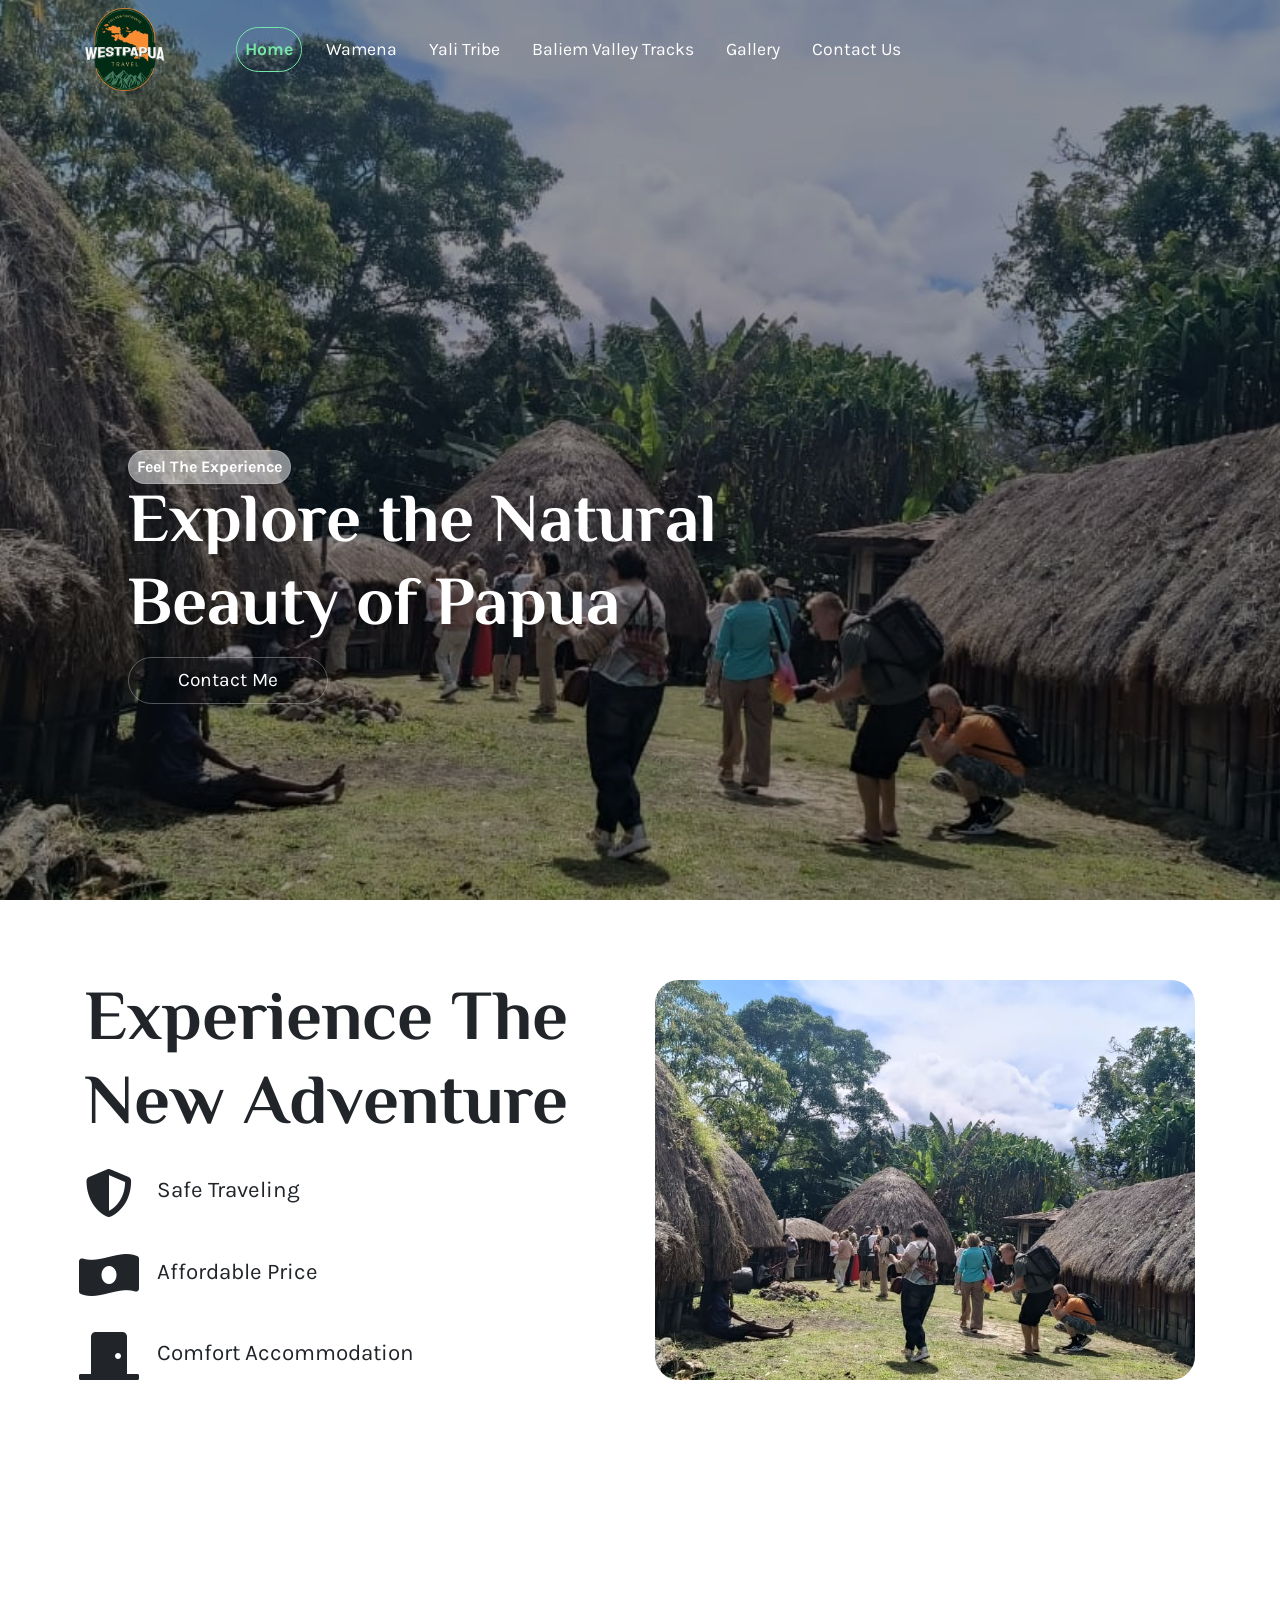
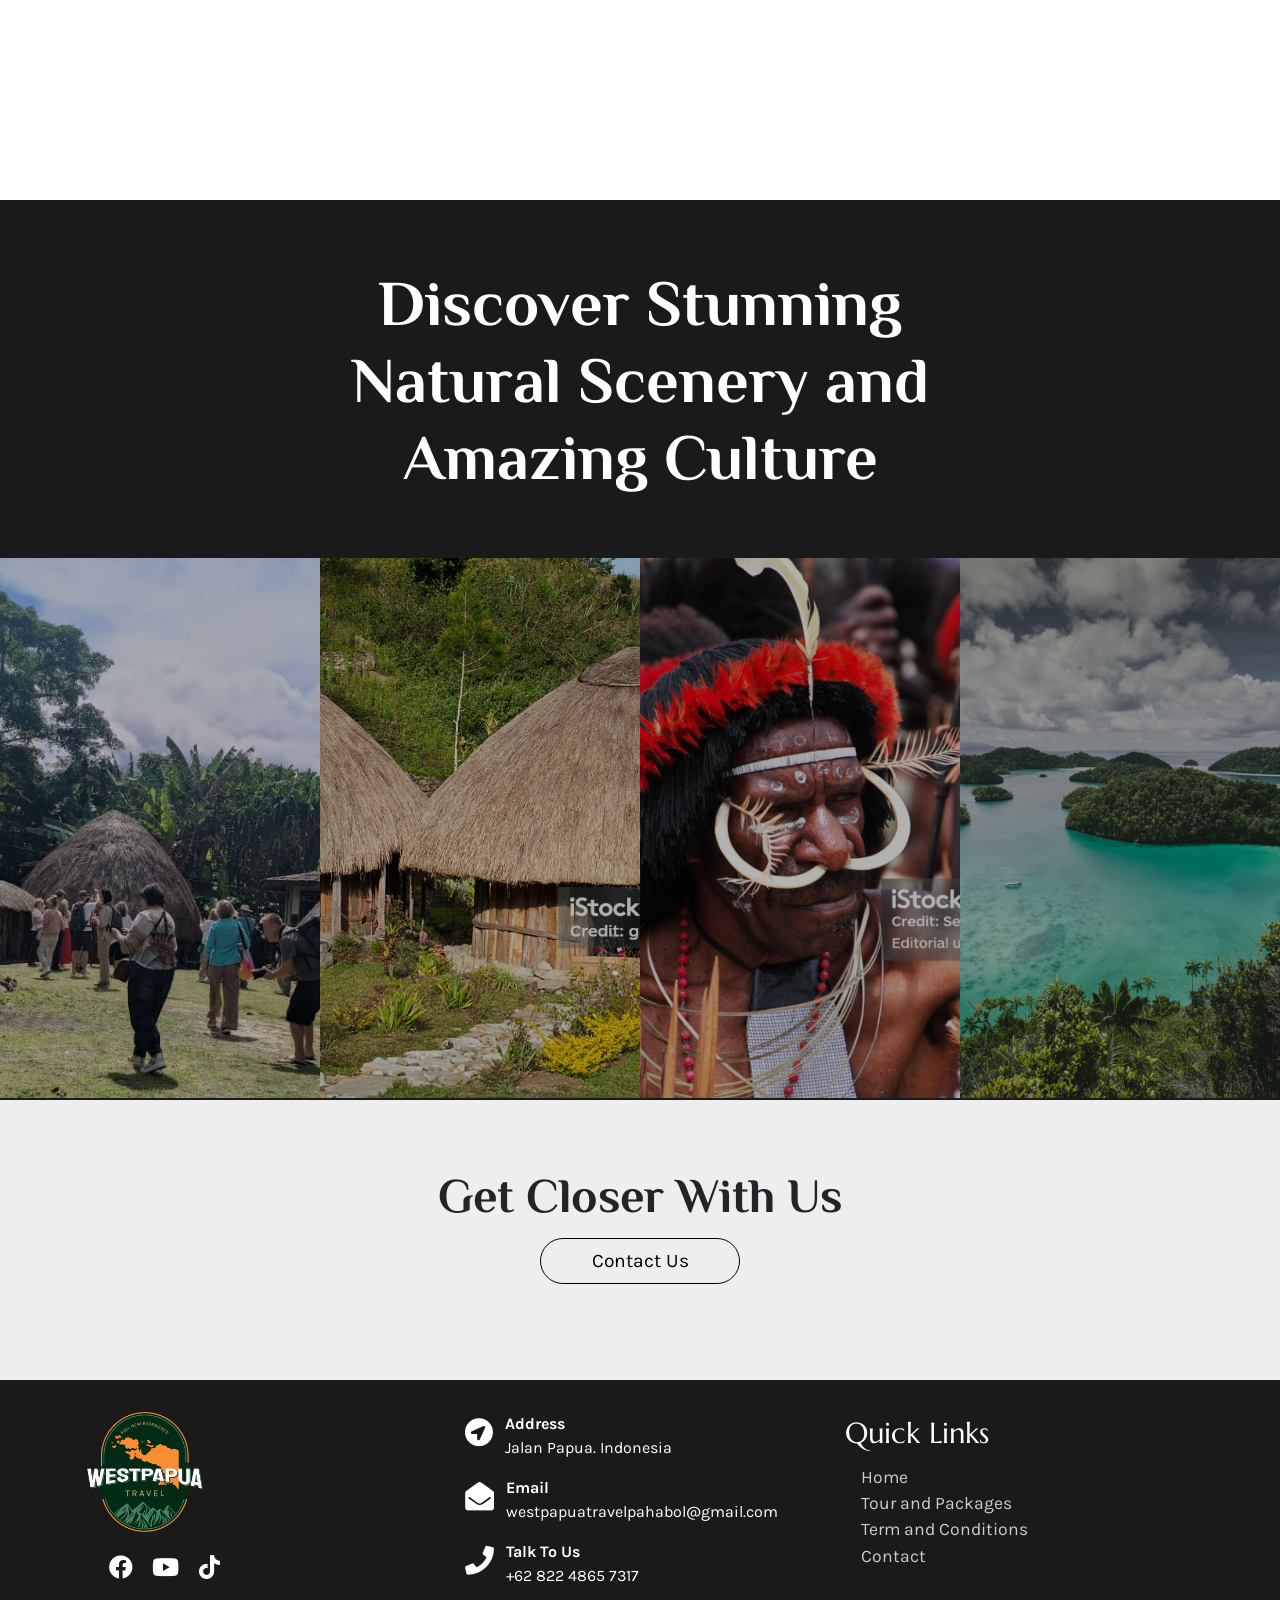
<file: index.html>
<!DOCTYPE html>
<html lang="en">

<head>
    <meta charset="UTF-8">
    <meta name="viewport" content="width=device-width, initial-scale=1.0">
    <title>West Papua Travel</title>
    <link rel="stylesheet" href="sass/bootstrap.min.css">
    <link rel="stylesheet" href="sass/all.css">
    <link rel="stylesheet" href="sass/slick-theme.css">
    <link rel="stylesheet" href="sass/slick.css">
    <link rel="stylesheet" href="sass/style.css">
</head>

<body>
    <header class="hehe">
        <nav class="navbar navbar-expand-lg sticky-nav navbar-dark">
            <div class="bg-blur"></div>
            <div class="container">
                <div class="ismobile">
                    <a class="navbar-brand" href="/">
                        <img src="img/logo.png" alt="Travel to Papua - Explorer Papua with Carlos"
                            title="Travel to Papua - Explorer Papua with Carlos" class="logo-mobile">

                    </a>
                </div>

                <button class="navbar-toggler collapsed" type="button" data-toggle="collapse"
                    data-target="#navbarCollapse" aria-controls="navbarCollapse" aria-expanded="false"
                    aria-label="Toggle navigation">
                    <i class="fa fa-bars" aria-hidden="true"></i>
                </button>
                <div class="navbar-collapse collapse" id="navbarCollapse">
                    <ul class="navbar-nav mr-auto">
                        <li class="nav-item isdesktop">
                            <a href="/">
                                <img class="logo" src="img/logo.png" alt="West Travel Papua" title="West Travel Papua">
                                <div class="namex">

                                </div>
                            </a>
                        </li>
                        <li class="nav-item active">
                            <a class="nav-link font-bold upper" href="#">Home</a>
                        </li>
                        <li class="nav-item ">
                            <a class="nav-link font-bold upper" href="program.html">Wamena</a>
                        </li>
                        <li class="nav-item ">
                            <a class="nav-link font-bold upper" href="profil.html">Yali Tribe</a>
                        </li>
                        <li class="nav-item ">
                            <a class="nav-link font-bold upper" href="berita.html">Baliem Valley Tracks</a>
                        </li>
                         <li class="nav-item ">
                            <a class="nav-link font-bold upper" href="gallery.html">Gallery</a>
                        </li>
                        <li class="nav-item ">
                            <a class="nav-link font-bold upper" href="berita.html">Contact Us</a>
                        </li>
                    </ul>

                </div>
            </div>
        </nav>
    </header>
    <main>
        <section class="banner">
            <div class="sliderx">
                <div class="all-image">
                    <div class="image">
                        <img src="img/bumper1.jpeg" alt="">
                    </div>
                    <div class="title-text">
                        <div class="badge">
                            <span>Feel The Experience</span>
                        </div>
                        <div class="title">
                            <h2>
                                Explore the Natural Beauty of Papua
                            </h2>
                        </div>
                        <div class="getintouch">
                            <a href="">
                                Contact Me
                            </a>
                        </div>
                    </div>
                </div>

                <div class="all-image">
                    <div class="image">
                        <img src="img/bumper-11.jpg" alt="">
                    </div>
                    <div class="title-text">
                        <div class="badge">
                            <span>Feel The Experience</span>
                        </div>
                        <div class="title">
                            <h2>
                                Explore the Natural Beauty of Papua 2
                            </h2>
                        </div>
                        <div class="getintouch">
                            <a href="">
                                Contact Me
                            </a>
                        </div>
                    </div>
                </div>
            </div>
        </section>
        <section class="whyus">
            <div class="container mt-5">
                <div class="row">
                    <div class="col-md-6">
                        <h3>Experience The New Adventure</h3>
                        <div class="margin-left5">
                            <ul class="fa-ul">
                                <li><i class="fa-li fas fa-shield-alt"></i>
                                    <div class="title">Safe Traveling</div>
                                </li>
                                <li><i class="fa-li fas fa-money-bill-wave-alt"></i>
                                    <div class="title">Affordable Price</div>
                                </li>
                                <li><i class="fa-li fas fa-door-closed"></i>
                                    <div class="title">Comfort Accommodation</div>
                                </li>
                            </ul>
                        </div>
                    </div>

                    <div class="col-md-6">
                        <div class="image">
                            <img src="img/bumper1.jpeg" alt="">
                        </div>
                    </div>
                </div>
            </div>
        </section>

        <section class="location">
            <div class="container">
                <div class="row">
                    <div class="col-md-8 offset-md-2">
                        <div class="text-center">
                            <h3>Discover Stunning Natural Scenery and Amazing Culture</h3>
                        </div>

                    </div>
                </div>
            </div>
            <div class="wrapping mt-5">
                <div class="box">
                    <div class="image">
                        <img src="img/bumper1.jpeg" alt="">
                    </div>
                    <div class="text">
                        <div class="title">
                            <h4>Baliem Valley Tracks</h4>
                        </div>
                        <div class="getintouch">
                            <a href="#">
                                Details
                            </a>
                        </div>
                    </div>
                </div>
                <div class="box">
                    <div class="image">
                        <img src="img/bumper2.jpg" alt="">
                    </div>
                    <div class="text">
                        <div class="title">
                            <h4>Traditional Papua's Home</h4>
                        </div>
                        <div class="getintouch">
                            <a href="#">
                                Details
                            </a>
                        </div>
                    </div>
                </div>
                <div class="box">
                    <div class="image">
                        <img src="img/bumper4.png" alt="">
                    </div>
                    <div class="text">
                        <div class="title">
                            <h4>Wamena Peoples</h4>
                        </div>
                        <div class="getintouch">
                            <a href="#">
                                Details
                            </a>
                        </div>
                    </div>
                </div>
                <div class="box">
                    <div class="image">
                        <img src="img/bumper-11.jpg" alt="">
                    </div>
                    <div class="text">
                        <div class="title">
                            <h4>Rajaampat</h4>
                        </div>
                        <div class="getintouch">
                            <a href="#">
                                Details
                            </a>
                        </div>
                    </div>
                </div>
            </div>
        </section>

        <section class="cta">
            <div class="container">
                <div class="text-center">
                    <h3>Get Closer With Us</h3>

                    <a href="">
                        <div class="getintouch mx-auto d-block">
                            Contact Us
                        </div>
                    </a>

                </div>
                <br>
            </div>
        </section>
    </main>

   <footer>
        <div class="container">
            <div class="row">
                <div class="col-md-4">
                    <div class="logo">
                        <img src="img/logo.png" alt="">
                    </div>

                    <div class="d-block">
                        <ul class="fa-ul">
                            <li>
                                <a href="https://www.facebook.com/share/1GBrCmSp2c/">
                                    <i class="fa-li fab fa-facebook"></i>
                                </a>
                            </li>
                            <li>
                                <a href="https://www.facebook.com/share/1GBrCmSp2c/">
                                    <i class="fa-li fab fa-youtube"></i>
                                </a>
                            </li>
                            <li>
                                <a href="https://www.facebook.com/share/1GBrCmSp2c/">
                                    <i class="fa-li fab fa-tiktok"></i>
                                </a>
                            </li>
                        </ul>
                    </div>
                </div>
                <div class="col-md-4">
                    <div class="alls">
                        <div class="title">
                            <i class="fas fa-location-circle"></i>
                        </div>
                        <div class="content">
                            <div><b>Address</b></div>
                            Jalan Papua. Indonesia
                        </div>
                      
                    </div>
                        <div class="alls">
                        <div class="title">
                            <i class="fas fa-envelope-open"></i>
                        </div>
                        <div class="content">
                            <div>
                                <b>Email</b>
                            </div>
                            westpapuatravelpahabol@gmail.com
                        </div>
                    </div>

                     <div class="alls">
                        <div class="title">
                            <i class="fas fa-phone"></i>
                        </div>
                        <div class="content">
                            <div>
                                <b>Talk To Us</b>
                            </div>
                            +62 822 4865 7317
                        </div>
                    </div>
                    <br>
                 
                </div>
                <div class="col-md-4">
                    <div class="alls">
                        <div class="title">
                            Quick Links
                        </div>
                        <div class="content quick">
                            <ul>
                                <li>
                                    <a href="#">Home</a>
                                </li>
                                <li>
                                    <a href="#">Tour and Packages</a>
                                </li>
                                <li>
                                    <a href="#">Term and Conditions</a>
                                </li>
                                <li>
                                    <a href="#">Contact</a>
                                </li>
                            </ul>
                        </div>
                    </div>

                </div>
            </div>
        </div>
    </footer>


    <script src="js/jquery-3.5.1.min.js"></script>
    <script src="js/bootstrap.min.js"></script>
    <script src="js/slick.min.js"></script>
    <script src="js/app.js"></script>
</body>

</html>
</file>
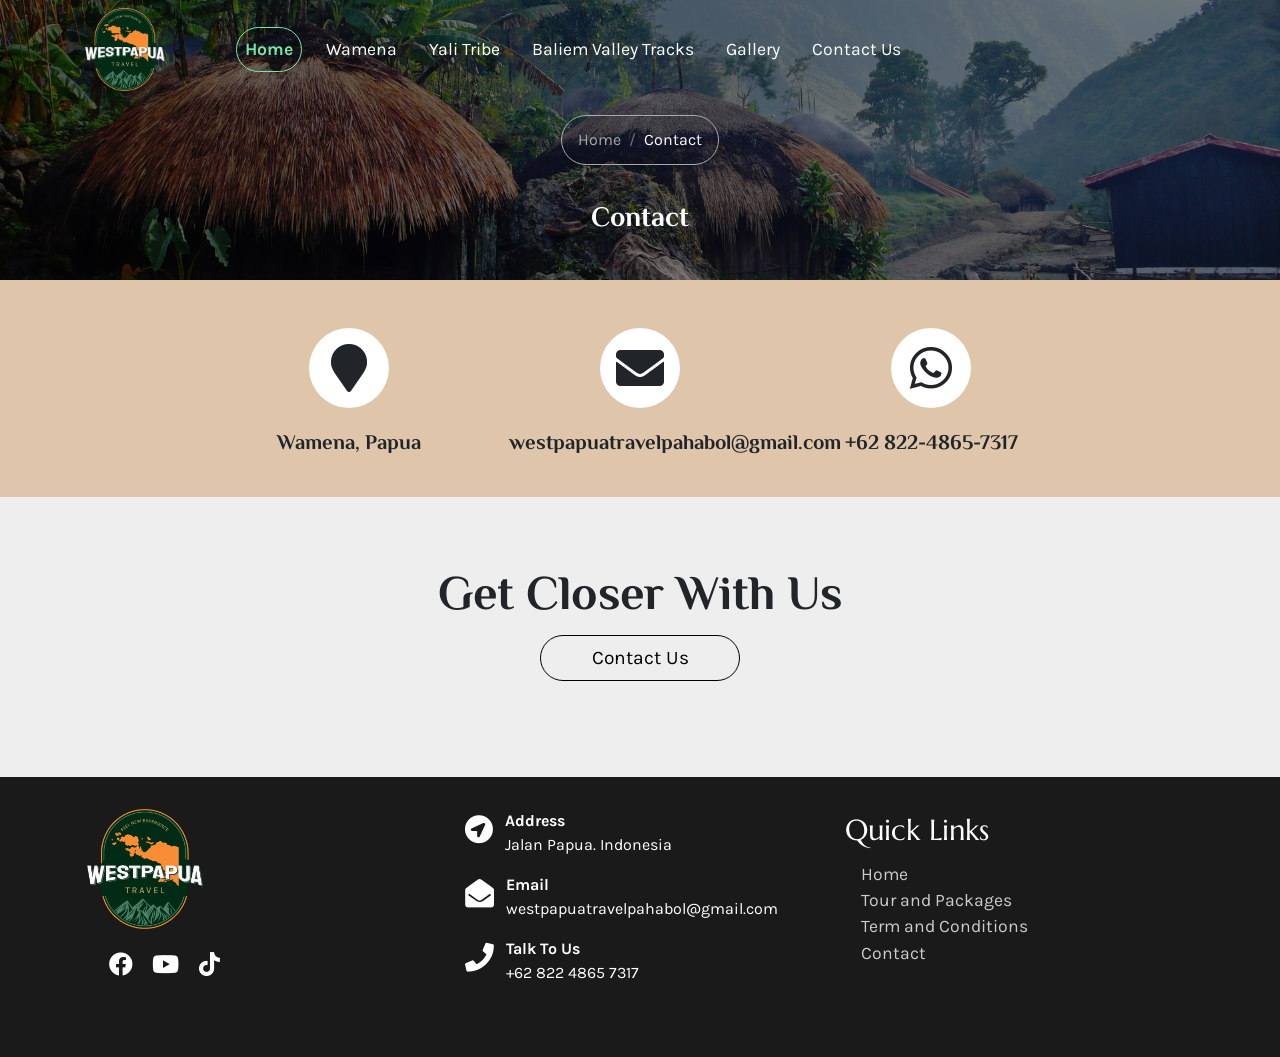
<file: contact.html>
<!DOCTYPE html>
<html lang="en">

<head>
    <meta charset="UTF-8">
    <meta name="viewport" content="width=device-width, initial-scale=1.0">
    <title>West Papua Travel</title>
    <link rel="stylesheet" href="sass/bootstrap.min.css">
    <link rel="stylesheet" href="sass/all.css">
    <link rel="stylesheet" href="sass/slick-theme.css">
    <link rel="stylesheet" href="sass/slick.css">
    <link rel="stylesheet" href="sass/style.css">
</head>

<body>
    <header class="hehe">
        <nav class="navbar navbar-expand-lg sticky-nav navbar-dark">
            <div class="bg-blur"></div>
            <div class="container">
                <div class="ismobile">
                    <a class="navbar-brand" href="/">
                        <img src="img/logo.png" alt="Travel to Papua - Explorer Papua with Carlos"
                            title="Travel to Papua - Explorer Papua with Carlos" class="logo-mobile">

                    </a>
                </div>

                <button class="navbar-toggler collapsed" type="button" data-toggle="collapse"
                    data-target="#navbarCollapse" aria-controls="navbarCollapse" aria-expanded="false"
                    aria-label="Toggle navigation">
                    <i class="fa fa-bars" aria-hidden="true"></i>
                </button>
                <div class="navbar-collapse collapse" id="navbarCollapse">
                    <ul class="navbar-nav mr-auto">
                        <li class="nav-item isdesktop">
                            <a href="/">
                                <img class="logo" src="img/logo.png" alt="West Travel Papua" title="West Travel Papua">
                                <div class="namex">

                                </div>
                            </a>
                        </li>
                        <li class="nav-item active">
                            <a class="nav-link font-bold upper" href="#">Home</a>
                        </li>
                        <li class="nav-item ">
                            <a class="nav-link font-bold upper" href="program.html">Wamena</a>
                        </li>
                        <li class="nav-item ">
                            <a class="nav-link font-bold upper" href="profil.html">Yali Tribe</a>
                        </li>
                        <li class="nav-item ">
                            <a class="nav-link font-bold upper" href="berita.html">Baliem Valley Tracks</a>
                        </li>
                         <li class="nav-item ">
                            <a class="nav-link font-bold upper" href="gallery.html">Gallery</a>
                        </li>
                        <li class="nav-item ">
                            <a class="nav-link font-bold upper" href="berita.html">Contact Us</a>
                        </li>
                    </ul>

                </div>
            </div>
        </nav>
    </header>

    <main>
        
        <section class="general bg-color min-auto">
            <div class="top-title">
                <div class="gambar">
                    <img src="img/bg-top-baliem.jpeg" alt="">
                </div>
                <nav class="bg-trans">
                    <ol class="breadcrumb">
                        <li class="breadcrumb-item homey">
                            Home
                        </li>
                        <li class="breadcrumb-item active subtitlex">Contact</li>
                    </ol>
                </nav>
                <div class="text-center mb-5 top-title__sub">
                    <h3 class="titles">Contact</h3>
                </div>
            </div>

                
                <div class="mt-5">
                    <div class="row">
                        <div class="col-md-8 offset-md-2">
                            <div class="row">
                                <div class="col-md-4">
                                    <div class="text-center">
                                        <div class="font-awesomex">
                                            <i class="fas fa-map-marker"></i>
                                        </div>
                                        <br>
                                        <h4 class="cont">Wamena, Papua</h4>
                                    </div>
                                </div>
                                <div class="col-md-4">
                                    <div class="text-center">
                                        <div class="font-awesomex">
                                            <i class="fas fa-envelope"></i>
                                        </div>
                                        <br>
                                        <h4 class="cont">westpapuatravelpahabol@gmail.com</h4>
                                    </div>
                                </div>
                                <div class="col-md-4">
                                    <div class="text-center">
                                        <div class="font-awesomex">
                                            <i class="fab fa-whatsapp"></i>
                                        </div>
                                        <br>
                                        <h4 class="cont">+62 822-4865-7317</h4>
                                    </div>
                                </div>
                            </div>
                        </div>
                    
                    </div>
                </div>

                


        </section>

       <section class="cta">
            <div class="container">
                <div class="text-center">
                    <h3>Get Closer With Us</h3>

                    <a href="">
                        <div class="getintouch mx-auto d-block">
                            Contact Us
                        </div>
                    </a>

                </div>
                <br>
            </div>
        </section>
    </main>


    <footer>
        <div class="container">
            <div class="row">
                <div class="col-md-4">
                    <div class="logo">
                        <img src="img/logo.png" alt="">
                    </div>

                    <div class="d-block">
                        <ul class="fa-ul">
                            <li>
                                <a href="https://www.facebook.com/share/1GBrCmSp2c/">
                                    <i class="fa-li fab fa-facebook"></i>
                                </a>
                            </li>
                            <li>
                                <a href="https://www.facebook.com/share/1GBrCmSp2c/">
                                    <i class="fa-li fab fa-youtube"></i>
                                </a>
                            </li>
                            <li>
                                <a href="https://www.facebook.com/share/1GBrCmSp2c/">
                                    <i class="fa-li fab fa-tiktok"></i>
                                </a>
                            </li>
                        </ul>
                    </div>
                </div>
                <div class="col-md-4">
                    <div class="alls">
                        <div class="title">
                            <i class="fas fa-location-circle"></i>
                        </div>
                        <div class="content">
                            <div><b>Address</b></div>
                            Jalan Papua. Indonesia
                        </div>

                    </div>
                    <div class="alls">
                        <div class="title">
                            <i class="fas fa-envelope-open"></i>
                        </div>
                        <div class="content">
                            <div>
                                <b>Email</b>
                            </div>
                            westpapuatravelpahabol@gmail.com
                        </div>
                    </div>

                    <div class="alls">
                        <div class="title">
                            <i class="fas fa-phone"></i>
                        </div>
                        <div class="content">
                            <div>
                                <b>Talk To Us</b>
                            </div>
                            +62 822 4865 7317
                        </div>
                    </div>
                    <br>

                </div>
                <div class="col-md-4">
                    <div class="alls">
                        <div class="title">
                            Quick Links
                        </div>
                        <div class="content quick">
                            <ul>
                                <li>
                                    <a href="#">Home</a>
                                </li>
                                <li>
                                    <a href="#">Tour and Packages</a>
                                </li>
                                <li>
                                    <a href="#">Term and Conditions</a>
                                </li>
                                <li>
                                    <a href="#">Contact</a>
                                </li>
                            </ul>
                        </div>
                    </div>

                </div>
            </div>
        </div>
    </footer>


    <script src="js/jquery-3.5.1.min.js"></script>
    <script src="js/bootstrap.min.js"></script>
    <script src="js/slick.min.js"></script>
    <script src="js/app.js"></script>
</body>

</html>
</file>
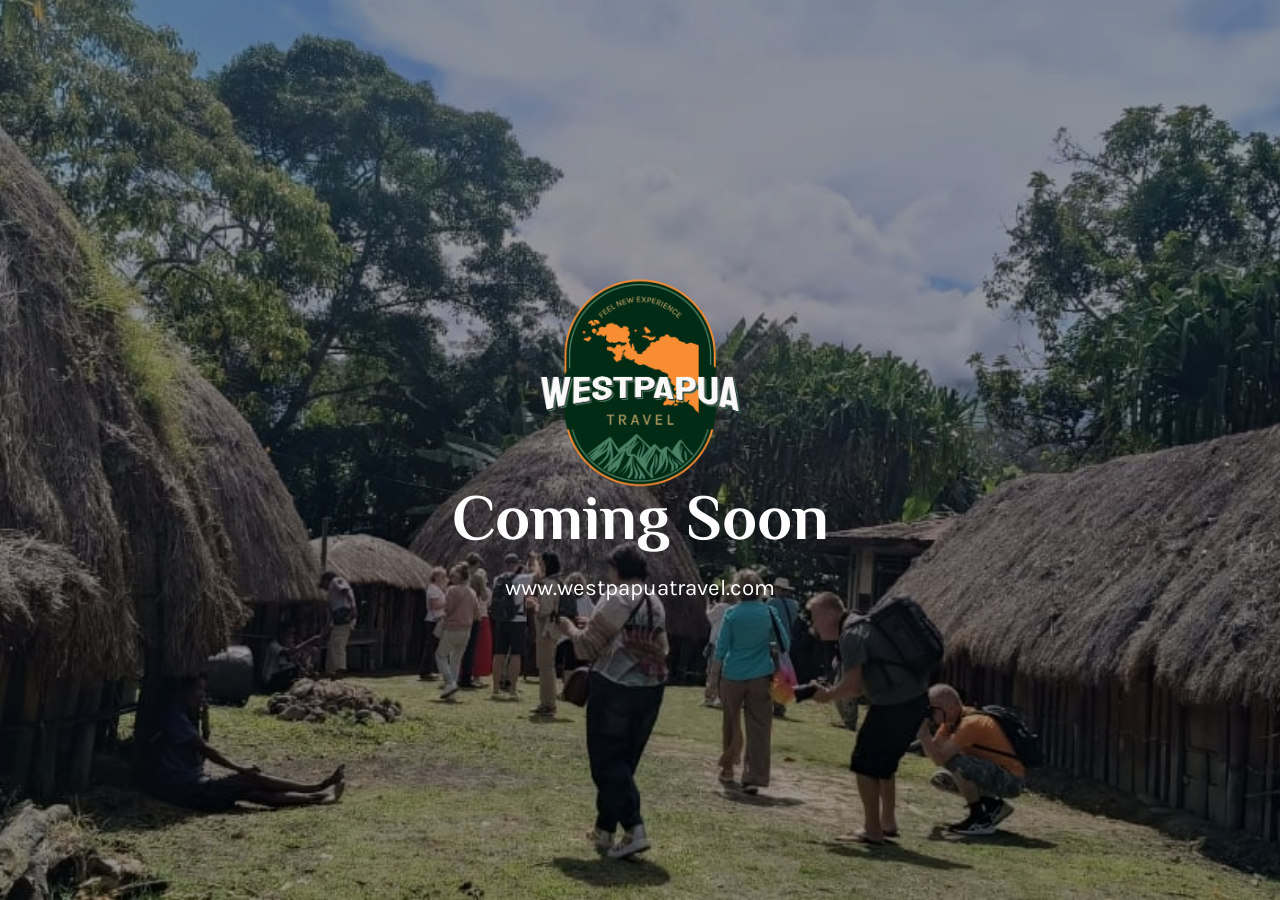
<file: index2.html>
<!DOCTYPE html>
<html lang="en">

<head>
    <meta charset="UTF-8">
    <meta name="viewport" content="width=device-width, initial-scale=1.0">
    <title>West Papua Travel</title>
    <link rel="stylesheet" href="sass/bootstrap.min.css">
    <link rel="stylesheet" href="sass/all.css">
    <link rel="stylesheet" href="sass/slick-theme.css">
    <link rel="stylesheet" href="sass/slick.css">
    <link rel="stylesheet" href="sass/style.css">
</head>

<body>
    <header class="hehe" hidden>
        <nav class="navbar navbar-expand-lg sticky-nav navbar-dark">
            <div class="bg-blur"></div>
            <div class="container">
                <div class="ismobile">
                    <a class="navbar-brand" href="/">
                        <img src="img/logo.png" alt="Travel to Papua - Explorer Papua with Carlos"
                            title="Travel to Papua - Explorer Papua with Carlos" class="logo-mobile">

                    </a>
                </div>

                <button class="navbar-toggler collapsed" type="button" data-toggle="collapse"
                    data-target="#navbarCollapse" aria-controls="navbarCollapse" aria-expanded="false"
                    aria-label="Toggle navigation">
                    <i class="fa fa-bars" aria-hidden="true"></i>
                </button>
                <div class="navbar-collapse collapse" id="navbarCollapse">
                    <ul class="navbar-nav mr-auto">
                        <li class="nav-item isdesktop">
                            <a href="/">
                                <img class="logo" src="img/logo.png" alt="West Travel Papua" title="West Travel Papua">
                                <div class="namex">

                                </div>
                            </a>
                        </li>
                        <li class="nav-item active">
                            <a class="nav-link font-bold upper" href="#">Home</a>
                        </li>
                        <li class="nav-item ">
                            <a class="nav-link font-bold upper" href="program.html">Tours to Papua</a>
                        </li>
                        <li class="nav-item ">
                            <a class="nav-link font-bold upper" href="profil.html">Rajaampat Tours</a>
                        </li>
                        <li class="nav-item ">
                            <a class="nav-link font-bold upper" href="berita.html">Baliem Valley Tracks</a>
                        </li>
                        <li class="nav-item ">
                            <a class="nav-link font-bold upper" href="berita.html">Contact Us</a>
                        </li>
                    </ul>

                </div>
            </div>
        </nav>
    </header>
    <main>
        <section class="banner">
            <div class="coming">
                <div class="logox">
                    <img src="img/logo.png" alt="">
                </div>
                <h2>Coming Soon</h2>
                <p>www.westpapuatravel.com</p>
            </div>
            <div class="sliderx">
                <div class="all-image">
                    <div class="image">
                        <img src="img/bumper1.jpeg" alt="">
                    </div>
                    <div class="title-text" hidden>
                        <div class="badge">
                            <span>Feel The Experience</span>
                        </div>
                        <div class="title">
                            <h2>
                                Explore the Natural Beauty of Papua
                            </h2>
                        </div>
                        <div class="getintouch">
                            <a href="">
                                Contact Me
                            </a>
                        </div>
                    </div>
                </div>

                <div class="all-image">
                    <div class="image">
                        <img src="img/bumper-11.jpg" alt="">
                    </div>
                    <div class="title-text" hidden>
                        <div class="badge">
                            <span>Feel The Experience</span>
                        </div>
                        <div class="title">
                            <h2>
                                Explore the Natural Beauty of Papua 2
                            </h2>
                        </div>
                        <div class="getintouch">
                            <a href="">
                                Contact Me
                            </a>
                        </div>
                    </div>
                </div>
            </div>
        </section>
       
    </main>

    <script src="js/jquery-3.5.1.min.js"></script>
    <script src="js/slick.min.js"></script>
    <script src="js/app.js"></script>
</body>

</html>
</file>
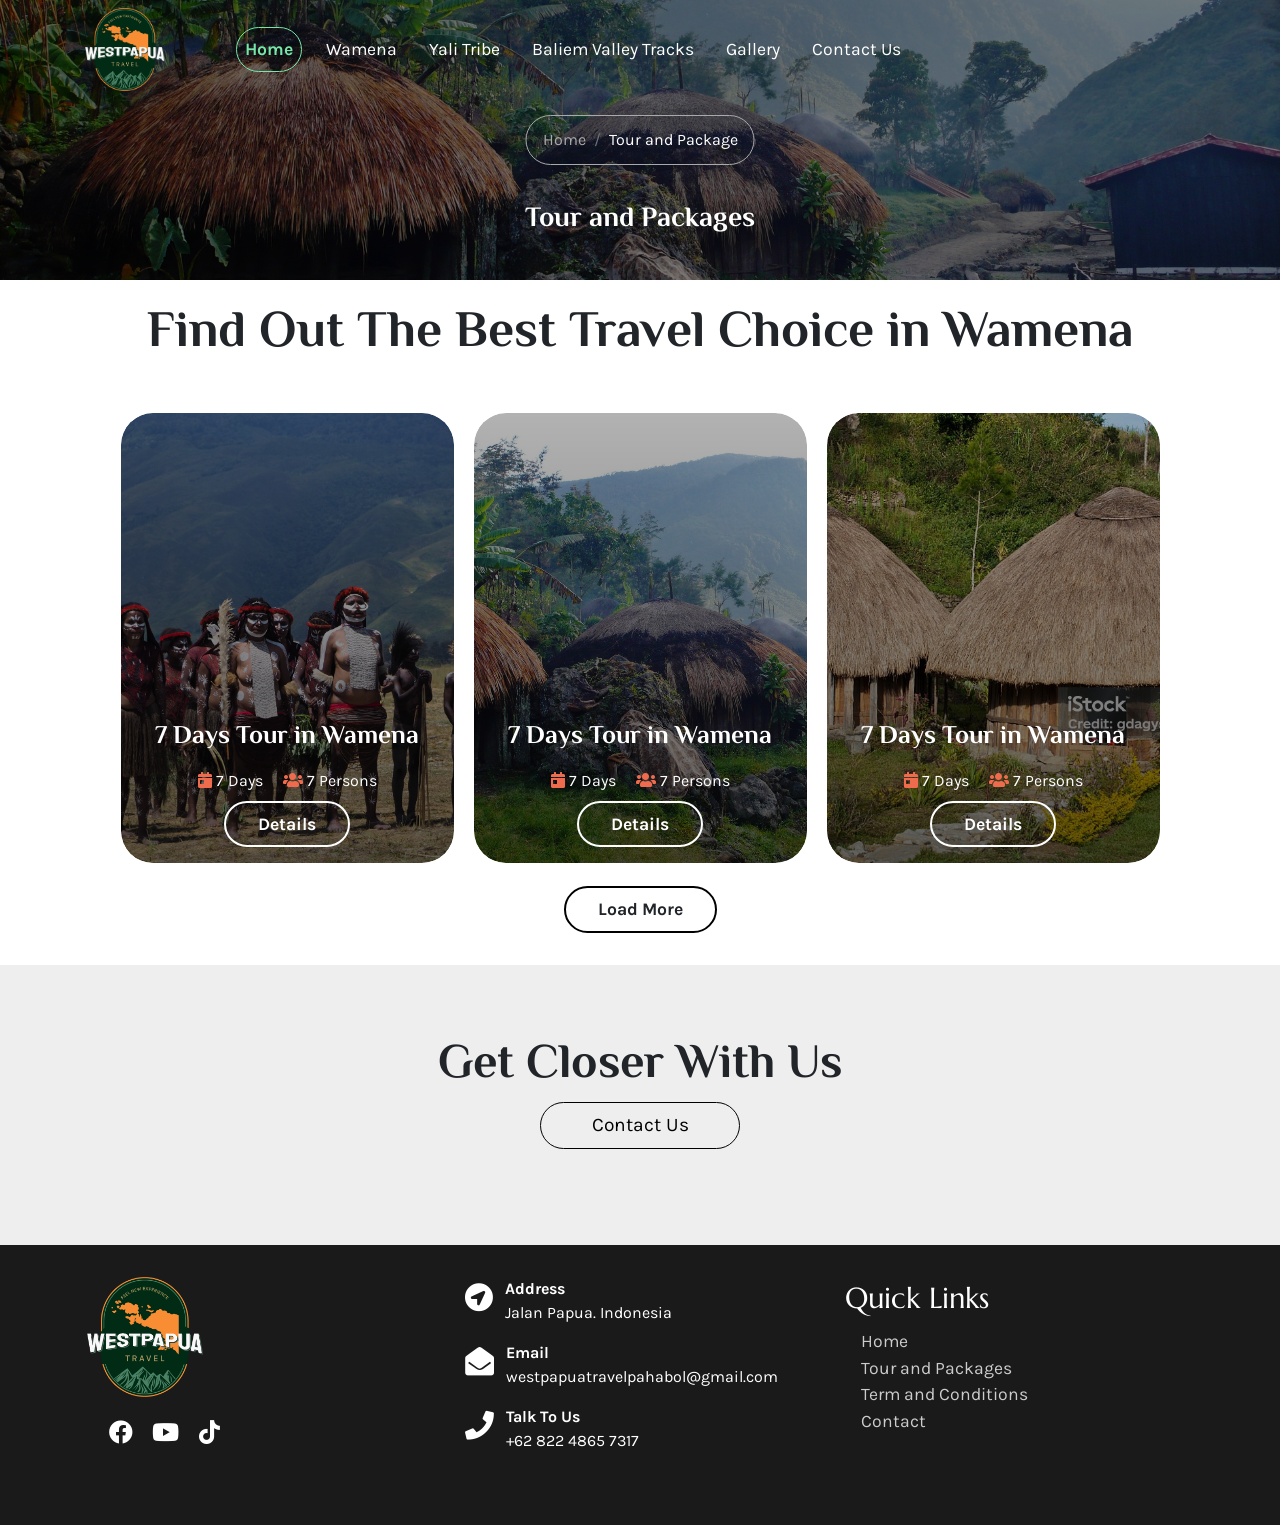
<file: package.html>
<!DOCTYPE html>
<html lang="en">

<head>
    <meta charset="UTF-8">
    <meta name="viewport" content="width=device-width, initial-scale=1.0">
    <title>West Papua Travel</title>
    <link rel="stylesheet" href="sass/bootstrap.min.css">
    <link rel="stylesheet" href="sass/all.css">
    <link rel="stylesheet" href="sass/slick-theme.css">
    <link rel="stylesheet" href="sass/slick.css">
    <link rel="stylesheet" href="sass/style.css">
</head>

<body>
    <header class="hehe">
        <nav class="navbar navbar-expand-lg sticky-nav navbar-dark">
            <div class="bg-blur"></div>
            <div class="container">
                <div class="ismobile">
                    <a class="navbar-brand" href="/">
                        <img src="img/logo.png" alt="Travel to Papua - Explorer Papua with Carlos"
                            title="Travel to Papua - Explorer Papua with Carlos" class="logo-mobile">

                    </a>
                </div>

                <button class="navbar-toggler collapsed" type="button" data-toggle="collapse"
                    data-target="#navbarCollapse" aria-controls="navbarCollapse" aria-expanded="false"
                    aria-label="Toggle navigation">
                    <i class="fa fa-bars" aria-hidden="true"></i>
                </button>
                <div class="navbar-collapse collapse" id="navbarCollapse">
                    <ul class="navbar-nav mr-auto">
                        <li class="nav-item isdesktop">
                            <a href="/">
                                <img class="logo" src="img/logo.png" alt="West Travel Papua" title="West Travel Papua">
                                <div class="namex">

                                </div>
                            </a>
                        </li>
                        <li class="nav-item active">
                            <a class="nav-link font-bold upper" href="#">Home</a>
                        </li>
                        <li class="nav-item ">
                            <a class="nav-link font-bold upper" href="program.html">Wamena</a>
                        </li>
                        <li class="nav-item ">
                            <a class="nav-link font-bold upper" href="profil.html">Yali Tribe</a>
                        </li>
                        <li class="nav-item ">
                            <a class="nav-link font-bold upper" href="berita.html">Baliem Valley Tracks</a>
                        </li>
                         <li class="nav-item ">
                            <a class="nav-link font-bold upper" href="gallery.html">Gallery</a>
                        </li>
                        <li class="nav-item ">
                            <a class="nav-link font-bold upper" href="berita.html">Contact Us</a>
                        </li>
                    </ul>

                </div>
            </div>
        </nav>
    </header>

    <main>
        <section class="general">
            <div class="top-title">
                <div class="gambar">
                    <img src="img/bg-top-baliem.jpeg" alt="">
                </div>
                <nav class="bg-trans">
                    <ol class="breadcrumb">
                        <li class="breadcrumb-item homey">
                            Home
                        </li>
                        <li class="breadcrumb-item active subtitlex">Tour and Package</li>
                    </ol>
                </nav>
                <div class="text-center mb-5 top-title__sub">
                    <h3 class="titles">Tour and Packages</h3>
                </div>
            </div>
            <div class="container">
                <br>
                <div class="text-center">
                    <h3 class="general__title">
                        Find Out The Best Travel Choice in Wamena
                    </h3>
                </div>


                <div class="d-all mt-5">
                    <div class="wrap-card">
                        <a href="#">
                            <div class="cardx">
                                <div class="image">
                                    <img src="img/bg-card.jpg" alt="">
                                </div>

                                <div class="content">
                                    <div class="title text-center">
                                        <h4>7 Days Tour in Wamena</h4>
                                    </div>
                                    <div class="d-block text-center">
                                        <div class="all">
                                            <i class="fas fa-calendar-day"></i>
                                            <span>7 Days</span>
                                        </div>
                                        <div class="all">
                                            <i class="fas fa-users"></i>
                                            <span>7 Persons</span>
                                        </div>
                                        <div><button class="btn btn-click">Details</button></div>
                                    </div>
                                </div>

                            </div>
                        </a>
                    </div>

                    <div class="wrap-card">
                        <a href="#">
                            <div class="cardx">
                                <div class="image">
                                    <img src="img/bg-top-baliem.jpeg" alt="">
                                </div>

                                <div class="content">
                                    <div class="title text-center">
                                        <h4>7 Days Tour in Wamena</h4>
                                    </div>
                                    <div class="d-block text-center">
                                        <div class="all">
                                            <i class="fas fa-calendar-day"></i>
                                            <span>7 Days</span>
                                        </div>
                                        <div class="all">
                                            <i class="fas fa-users"></i>
                                            <span>7 Persons</span>
                                        </div>
                                        <div><button class="btn btn-click">Details</button></div>
                                    </div>
                                </div>

                            </div>
                        </a>
                    </div>

                    <div class="wrap-card">
                        <a href="#">
                            <div class="cardx">
                                <div class="image">
                                    <img src="img/bumper2.jpg" alt="">
                                </div>

                                <div class="content">
                                    <div class="title text-center">
                                        <h4>7 Days Tour in Wamena</h4>
                                    </div>
                                    <div class="d-block text-center">
                                        <div class="all">
                                            <i class="fas fa-calendar-day"></i>
                                            <span>7 Days</span>
                                        </div>
                                        <div class="all">
                                            <i class="fas fa-users"></i>
                                            <span>7 Persons</span>
                                        </div>
                                        <div><button class="btn btn-click">Details</button></div>
                                    </div>
                                </div>

                            </div>
                        </a>
                    </div>
                </div>

                <div class="text-center mt-3">
                    <button class="btn btn-click bg-white">
                        Load More
                    </button>
                </div>
            </div>
        </section>

       <section class="cta">
            <div class="container">
                <div class="text-center">
                    <h3>Get Closer With Us</h3>

                    <a href="">
                        <div class="getintouch mx-auto d-block">
                            Contact Us
                        </div>
                    </a>

                </div>
                <br>
            </div>
        </section>
    </main>


    <footer>
        <div class="container">
            <div class="row">
                <div class="col-md-4">
                    <div class="logo">
                        <img src="img/logo.png" alt="">
                    </div>

                    <div class="d-block">
                        <ul class="fa-ul">
                            <li>
                                <a href="https://www.facebook.com/share/1GBrCmSp2c/">
                                    <i class="fa-li fab fa-facebook"></i>
                                </a>
                            </li>
                            <li>
                                <a href="https://www.facebook.com/share/1GBrCmSp2c/">
                                    <i class="fa-li fab fa-youtube"></i>
                                </a>
                            </li>
                            <li>
                                <a href="https://www.facebook.com/share/1GBrCmSp2c/">
                                    <i class="fa-li fab fa-tiktok"></i>
                                </a>
                            </li>
                        </ul>
                    </div>
                </div>
                <div class="col-md-4">
                    <div class="alls">
                        <div class="title">
                            <i class="fas fa-location-circle"></i>
                        </div>
                        <div class="content">
                            <div><b>Address</b></div>
                            Jalan Papua. Indonesia
                        </div>

                    </div>
                    <div class="alls">
                        <div class="title">
                            <i class="fas fa-envelope-open"></i>
                        </div>
                        <div class="content">
                            <div>
                                <b>Email</b>
                            </div>
                            westpapuatravelpahabol@gmail.com
                        </div>
                    </div>

                    <div class="alls">
                        <div class="title">
                            <i class="fas fa-phone"></i>
                        </div>
                        <div class="content">
                            <div>
                                <b>Talk To Us</b>
                            </div>
                            +62 822 4865 7317
                        </div>
                    </div>
                    <br>

                </div>
                <div class="col-md-4">
                    <div class="alls">
                        <div class="title">
                            Quick Links
                        </div>
                        <div class="content quick">
                            <ul>
                                <li>
                                    <a href="#">Home</a>
                                </li>
                                <li>
                                    <a href="#">Tour and Packages</a>
                                </li>
                                <li>
                                    <a href="#">Term and Conditions</a>
                                </li>
                                <li>
                                    <a href="#">Contact</a>
                                </li>
                            </ul>
                        </div>
                    </div>

                </div>
            </div>
        </div>
    </footer>


    <script src="js/jquery-3.5.1.min.js"></script>
    <script src="js/bootstrap.min.js"></script>
    <script src="js/slick.min.js"></script>
    <script src="js/app.js"></script>
</body>

</html>
</file>
<file: sass/style.css>
﻿@import"https://fonts.googleapis.com/css2?family=El+Messiri:wght@400..700&family=Jost:ital,wght@0,100..900;1,100..900&family=Karla:ital,wght@0,200..800;1,200..800&family=Marcellus&family=Playfair:ital,opsz,wght@0,5..1200,300..900;1,5..1200,300..900&family=Spinnaker&display=swap";main,body{font-family:"Karla";overflow-x:clip}main p,main li,body p,body li{font-size:1.4rem}@media screen and (max-width: 768px){main p,main li,body p,body li{font-size:1.1rem}}main h2,main h3,main h4,body h2,body h3,body h4{font-family:"El Messiri";font-weight:bold}main h4,body h4{font-size:2rem}section{min-height:100vh;padding:32px 0;position:relative}.breadcrumb{background:rgba(0,0,0,0)}.bg-color{background:#dfc5a9}.general{padding:0 0 32px}.general .top-title{position:relative;width:100%;height:280px}@media screen and (max-width: 768px){.general .top-title{height:360px}}.general .top-title__sub{position:absolute;left:50%;top:80%;width:90%;translate:-50% -50%}@media screen and (max-width: 768px){.general .top-title__sub{width:90%}}.general .top-title__sub h3{color:#fff}@media screen and (max-width: 768px){.general .top-title__sub h3{font-size:2.2rem;line-height:2.2rem}}.general .top-title .breadcrumb{position:absolute;left:50%;top:50%;width:fit-content;border:1px solid #aaa;border-radius:40px;z-index:8;translate:-50% -50%}@media screen and (max-width: 768px){.general .top-title .breadcrumb{min-width:100%;min-width:min-content;padding:4px 8px}}.general .top-title .breadcrumb li{font-size:1rem;color:#aaa !important}@media screen and (max-width: 768px){.general .top-title .breadcrumb li{font-size:.8rem}}.general .top-title .breadcrumb li.active{color:#fff !important}.general .gambar{width:100%;height:auto;position:absolute;inset:0}.general .gambar::before{content:"";position:absolute;inset:0;width:100%;height:100%;background:rgba(0,0,0,.5)}.general .gambar img{width:100%;height:100%;object-fit:cover}.general__title{font-size:3.2rem}.general a{color:#000}.general .d-all{display:block;margin:0 auto;text-align:center}.general .d-all .wrap-card{display:inline-block;width:30%;margin:0 8px;position:relative;height:450px;overflow:hidden;border-radius:32px}.general .d-all .wrap-card:hover img{scale:1.2}.general .d-all .wrap-card:hover h4{color:#c1cfbc;font-weight:bold}.general .d-all .wrap-card:hover .btn-click{border:2px solid #65765e;background:#65765e;color:#fff}@media screen and (max-width: 768px){.general .d-all .wrap-card{width:90%;margin:0 auto 16px;display:block}}.general .cardx{width:100%;border-radius:32px;background:#fff;margin-bottom:32px;height:100%}.general .cardx .btn-click{color:#fff;border:2px solid #fff}.general .cardx:hover{background:linear-gradient(to top, rgba(0, 0, 0, 0), rgba(0, 0, 0, 0.1));border-radius:32px}.general .cardx::before{content:"";position:absolute;transition:.3s;inset:0;width:100%;border-radius:32px;height:100%;z-index:1;background:linear-gradient(to top, rgba(0, 0, 0, 0.6), rgba(0, 0, 0, 0.3))}.general .cardx .image{width:100%;height:100%;position:absolute}.general .cardx .image img{width:100%;transition:.3s;height:100%;border-radius:32px 32px;object-fit:cover}.general .cardx .content{padding:16px;position:absolute;z-index:5;bottom:0;left:0;color:#fff;right:0}.general .cardx .content .title h4{font-size:1.6rem;font-weight:bold}@media screen and (max-width: 768px){.general .cardx .content .title h4{font-size:1.4rem}}.general .cardx .content .all{display:inline-block;margin:8px}.general .cardx .content .all i{color:#ee6c4d}.general .all-fa ul{display:block;margin:0 auto 24px;text-align:center;width:fit-content;padding:8px;text-align:center}.general .all-fa li{display:inline-block;margin:0 32px;text-align:center;font-size:1.5rem}.general .wallpaper{width:100%;height:400px}.general .wallpaper img{width:100%;height:100%;object-fit:cover}.detailx .image{width:100%;height:400px}@media screen and (max-width: 768px){.detailx .image{height:fit-content}}.detailx .image img{width:100%;height:100%;object-fit:contain}.detailx p{font-size:1.4rem}@media screen and (max-width: 768px){.detailx p{font-size:1.2rem}}.detailx .content{padding:16px}.detailx .content .title h4{font-size:1.6rem;font-weight:bold}@media screen and (max-width: 768px){.detailx .content .title h4{font-size:1.4rem}}.detailx .content .all{display:inline-block;margin:8px}.detailx .content .all i{color:#ee6c4d}.general .faq-section{max-width:700px;margin:auto;background:#fff;font-size:1.4rem;padding:25px;border-radius:8px;box-shadow:0 5px 15px rgba(0,0,0,.1)}.general .faq-item{border-bottom:1px solid #ddd;padding:15px 0}.general .faq-question{font-weight:600;cursor:pointer;position:relative}.general .faq-question::after{content:"+";position:absolute;right:0;font-size:18px;transition:transform .3s ease}.general .faq-item.activex .faq-question::after{content:"−"}.general .faq-answer{display:none;margin-top:10px;color:#444}.font-awesomex{width:80px;height:80px;border-radius:50%;background:#fff;text-align:center;padding:16px 8px;margin:0 auto}.font-awesomex i{font-size:3rem}.cont{font-size:1.3rem}.bg-trans{background:hsla(0,0%,100%,.3)}.info-detail .detail-paket.yesx{padding:8px}.info-detail .detail-paket.yesx ul{margin:0 16px}.info-detail .detail-paket.yesx ul li::before{content:"";font-family:"Font Awesome 5 Pro";float:inline-start;margin-right:16px}.info-detail .detail-paket.nox ul{margin:0 16px}.info-detail .detail-paket.nox li::before{content:"";font-family:"Font Awesome 5 Pro";float:inline-start;margin-right:16px}.info-detail .titlex{width:fit-content;padding:8px 16px}.info-detail .titlex h4{margin-bottom:0;padding-bottom:0}.travel-plans .cek{display:block;padding:8px}.travel-plans .cek .day{display:inline-block;width:20%;text-align:center;font-weight:bold;vertical-align:middle}.travel-plans .cek .content{display:inline-block;width:75%;vertical-align:middle}.btn-youtube{background:#df0000;color:#fff;padding:8px 24px;border-radius:42px;font-size:1.5rem}.min-auto{min-height:auto}.bg-black{background:hsla(0,0%,100%,.7) !important;box-shadow:0 10px 20px rgba(0,0,0,.2);backdrop-filter:blur(8px)}@media screen and (max-width: 766px){.bg-black{backdrop-filter:initial;background:#fff !important}}.bg-black.navbar-dark .navbar-nav .nav-link{color:#141b22}.navbar-dark{transition:.3s}.navbar-dark .active .nav-link{color:#75e7a8 !important;border:1px solid #75e7a8;border-radius:40px;font-weight:bold}@media screen and (max-width: 766px){.navbar-dark .active .nav-link{color:#75e7a8 !important;border:1px solid #75e7a8;padding:8px 16px}}.navbar-dark .navbar-nav{align-items:center}@media screen and (max-width: 768px){.navbar-dark .navbar-nav{align-items:flex-start}}.navbar-dark .navbar-nav .nav-link{color:#fff;font-size:1.1rem;margin:0 8px}.navbar-dark .navbar-nav .nav-link:hover{color:#75e7a8}.navbar-dark i{color:#fff}@media screen and (max-width: 766px){.navbar-collapse{background:rgba(0,0,0,.6);backdrop-filter:blur(8px)}}@media screen and (max-width: 766px){.sosmed{margin-bottom:8px}}.sosmed i{font-size:28px;margin:0 8px;color:gray;transition:.3s}@media screen and (max-width: 766px){.sosmed i{float:left}}.sosmed .fa-facebook-square:hover{color:#4267b2}.sosmed .fa-instagram:hover{color:#fb3958}.sosmed .fa-whatsapp:hover{color:#25d366}header{position:fixed;right:0;left:0;top:0;z-index:999;overflow-x:hidden;transition:.3s}header.hehe{transition:1s}@media screen and (max-width: 768px){header.hehe{background:rgba(0,0,0,.7)}}header.small{transition:3s;background:rgba(0,0,0,.6)}header.small .logo{width:50px;transition:.3s}header.small .nav-link{font-size:1.1rem !important;transition:.3s}header.small .logo-mobile{width:40px}header .form-control{background-color:rgba(0,0,0,0);border-bottom:1px solid #fff}header .form-control:focus{background-color:rgba(0,0,0,0);color:#fff}header .btn-search{background-color:orange;color:#fff;font-size:14px}header .btn-search:focus,header .btn-search:hover{color:#fff}.bg-blur{position:absolute;width:100%;height:100%;z-index:-1;filter:blur(5px)}.navbar-collapse{top:86px}.ismobile{display:none !important}@media screen and (max-width: 766px){.ismobile{display:block !important}}.isdekstop{display:block !important}@media screen and (max-width: 766px){.isdekstop{display:none !important}}.bg-dark{background-color:rgba(0,0,0,0) !important}@media screen and (max-width: 766px){.bg-dark{background:rgba(0,0,0,0)}}.bg-scroll{transition:.3s;background:rgba(0,0,0,0)}@media screen and (max-width: 766px){.bg-scroll{backdrop-filter:none;padding:0 !important;background:hsla(0,0%,100%,0)}}.disable-flag{filter:grayscale(100%)}.flag{width:30px;height:30px;margin:0 8px;border-radius:50%;box-shadow:0 3px 6px #bbb}.flag img{width:100%;border-radius:50%;height:100%;object-fit:cover}.test{background:#fff;position:absolute;top:50px;z-index:999;bottom:0}@media(max-width: 776px){.navbar-nav{margin-bottom:16px}.navbar-collapse{position:fixed;z-index:9999;top:65px;left:0;padding-left:15px;padding-right:15px;padding-bottom:15px;width:95%;height:100%}.navbar-collapse.collapsing{left:-100%;transition:height 0s ease}.navbar-collapse.show{left:0;transition:left 300ms ease-in-out}.navbar-toggler.collapsed~.navbar-collapse{transition:left 500ms ease-in-out}}@media screen and (max-width: 766px){.isdesktop .logo{display:none}}.logo{width:80px;height:auto;margin-right:16px;transition:.3s}a:hover{text-decoration:none}.namex{display:inline-block;color:#000;margin-right:42px;font-size:1rem;vertical-align:middle;font-family:"Roboto",sans-serif}.namex .one{font-size:.7rem}.namex .two{font-size:1rem;font-weight:bold}.pointer.search i{color:#141b22 !important;cursor:pointer;transition:.3s}.pointer.search i:hover{color:#000 !important}.search-wrap{position:fixed;left:0;right:0;top:0;bottom:0;z-index:9999;background:hsla(0,0%,100%,.8);backdrop-filter:blur(8px);display:none}.search-wrap .size{position:absolute;z-index:99999;width:60%;transform:translate(-50%, -50%);top:50%;left:50%}@media screen and (max-width: 766px){.search-wrap .size{width:95%}}.search-wrap .size .form-control-search{padding:0 72px 0 24px;font-size:40px;font-family:"Avenir";box-shadow:none;border:1px solid #141b22}@media screen and (max-width: 766px){.search-wrap .size .form-control-search{font-size:32px;padding:0 60px 0 16px}}.search-wrap .search-click{position:absolute;right:16px;top:8px;font-size:40px;cursor:pointer}@media screen and (max-width: 766px){.search-wrap .search-click{top:0}}.search-wrap .close-click{position:absolute;right:48px;top:16px;font-size:40px;cursor:pointer}@media screen and (max-width: 766px){.search-wrap .close-click{right:16px}}.mobile-search.ismobile{position:absolute;right:13%}.logo-mobile{width:60px;transition:.3s}.banner{padding:0}.banner .all-image{position:relative;width:100%;overflow:hidden;height:100vh}.banner .all-image .title-text{position:absolute;left:10%;top:50%;width:50%;left:-50% -50%}@media screen and (max-width: 768px){.banner .all-image .title-text{width:90%;left:8%;top:60%}}.banner .all-image .title-text .badge{background:hsla(0,0%,100%,.5);border:1px solid hsla(0,0%,100%,.2);padding:8px;font-size:1rem;color:#fff;border-radius:40px}.banner .all-image .title-text .badge span{font-family:"Karla"}.banner .all-image .title-text .title h2{font-size:4.3rem;color:#fff}@media screen and (max-width: 768px){.banner .all-image .title-text .title h2{font-size:2.2rem}}@keyframes MoveUpDown{0%,100%{scale:1}50%{scale:1.2}}.banner .all-image .image{position:absolute;animation:MoveUpDown 40s linear infinite;inset:0;width:100%;overflow:hidden;height:100%}.banner .all-image .image::before{content:"";position:absolute;inset:0;width:100%;height:100%;background:rgba(0,0,0,.4)}.banner .all-image .image img{width:100%;height:100%;object-fit:cover}.banner .coming{position:absolute;left:50%;top:50%;translate:-50% -50%;z-index:8}.banner .coming h2{font-size:4rem;color:#fff}@media screen and (max-width: 768px){.banner .coming h2{font-size:2.2rem}}.banner .coming p{text-align:center;color:#fff}.banner .coming .logox{width:200px;margin:0 auto;height:auto}.banner .coming .logox img{width:100%;height:100%;object-fit:contain}.getintouch{width:200px;height:auto;padding:8px 16px;border-radius:40px;border:1px solid hsla(0,0%,100%,.3);color:#fff;text-align:center;transition:.3s}.getintouch:hover{background:#fff}.getintouch:hover a{color:#1a1a1a}.getintouch a{color:#fff;font-size:1.2rem}.whyus h3{font-size:4.4rem}@media screen and (max-width: 768px){.whyus h3{font-size:2.2rem}}.whyus .margin-left5{margin-left:3rem}.whyus .image{width:100%;height:400px}.whyus .image img{width:100%;height:100%;border-radius:24px;object-fit:cover}.whyus ul{margin-left:24px}@media screen and (max-width: 768px){.whyus ul{margin-left:8px}}.whyus ul li{margin-bottom:16px;vertical-align:middle}@media screen and (max-width: 768px){.whyus ul li{margin-bottom:8px}}.whyus ul li i{font-size:3rem;vertical-align:middle}@media screen and (max-width: 768px){.whyus ul li i{font-size:1.6rem}}.whyus ul li .title{display:inline-block;vertical-align:middle;padding:16px 0}@media screen and (max-width: 768px){.whyus ul li .title{padding:8px 0}}.location{background:#1a1a1a;padding:72px 0 0}.location h3{color:#fff;font-size:4rem}@media screen and (max-width: 768px){.location h3{font-size:2.2rem}}.location .wrapping{display:flex;flex-direction:row}@media screen and (max-width: 768px){.location .wrapping{display:block}}.location .wrapping .box{flex:50%;text-align:center;position:relative;height:60vh;background:red;transition:.5s}@media screen and (max-width: 768px){.location .wrapping .box{margin:8px}}.location .wrapping .box:hover::before{background:rgba(0,0,0,0)}.location .wrapping .box:hover .text{opacity:1}.location .wrapping .box::before{content:"";position:absolute;inset:0;width:100%;height:100%;background:rgba(0,0,0,.3)}.location .wrapping .box .text{position:absolute;opacity:0;transition:1s;bottom:0;left:0;right:0;padding:8px;background:rgba(0,0,0,.7)}.location .wrapping .box .text h4{color:#fff;font-size:1.5rem;transition:.3s}.location .wrapping .box .text .getintouch{text-align:center;margin:0 auto}.location .wrapping .box .image{width:100%;height:100%}.location .wrapping .box .image img{width:100%;height:100%;object-fit:cover}.cta{min-height:auto;padding:72px 0;background:#eee}.cta h3{font-size:3rem}.cta .getintouch{color:#000 !important;border:1px solid #000 !important;font-size:1.2rem}footer{padding:32px 0;background:#1a1a1a}footer .quick{margin-top:8px}footer .quick ul{padding:0;margin:0 8px;list-style-type:none}footer li{font-size:1.1rem}footer .fa-ul li{display:inline-block;margin:0 20px}footer .fa-ul a{color:#fff}footer .fa-ul a i{color:#fff;font-size:1.5rem}footer .logo{width:120px;height:120px}footer .logo img{width:100%;height:100%;object-fit:contain}footer .alls{color:#fff;margin-bottom:16px;display:block}@media screen and (max-width: 768px){footer .alls{margin-top:24px}}footer .alls .title{font-family:"Marcellus";font-size:1.8rem;display:inline-block;vertical-align:top}footer .alls .content{display:inline-block;vertical-align:top;width:80%;margin-left:8px}footer ul li a{color:#ccc}footer .btn-click{border:2px solid #fff;color:#fff}.btn-click{border:2px solid #000;padding:8px 32px;border-radius:40px;font-weight:bold;font-size:1.1rem}.galleryx .card{width:100%;height:420px;margin-bottom:16px;background:rgba(0,0,0,0);border:1px solid rgba(0,0,0,0)}.galleryx .card-image{width:100%;height:100%}.galleryx .card-image img{width:100%;height:100%;object-fit:cover}/*# sourceMappingURL=style.css.map */
</file>
